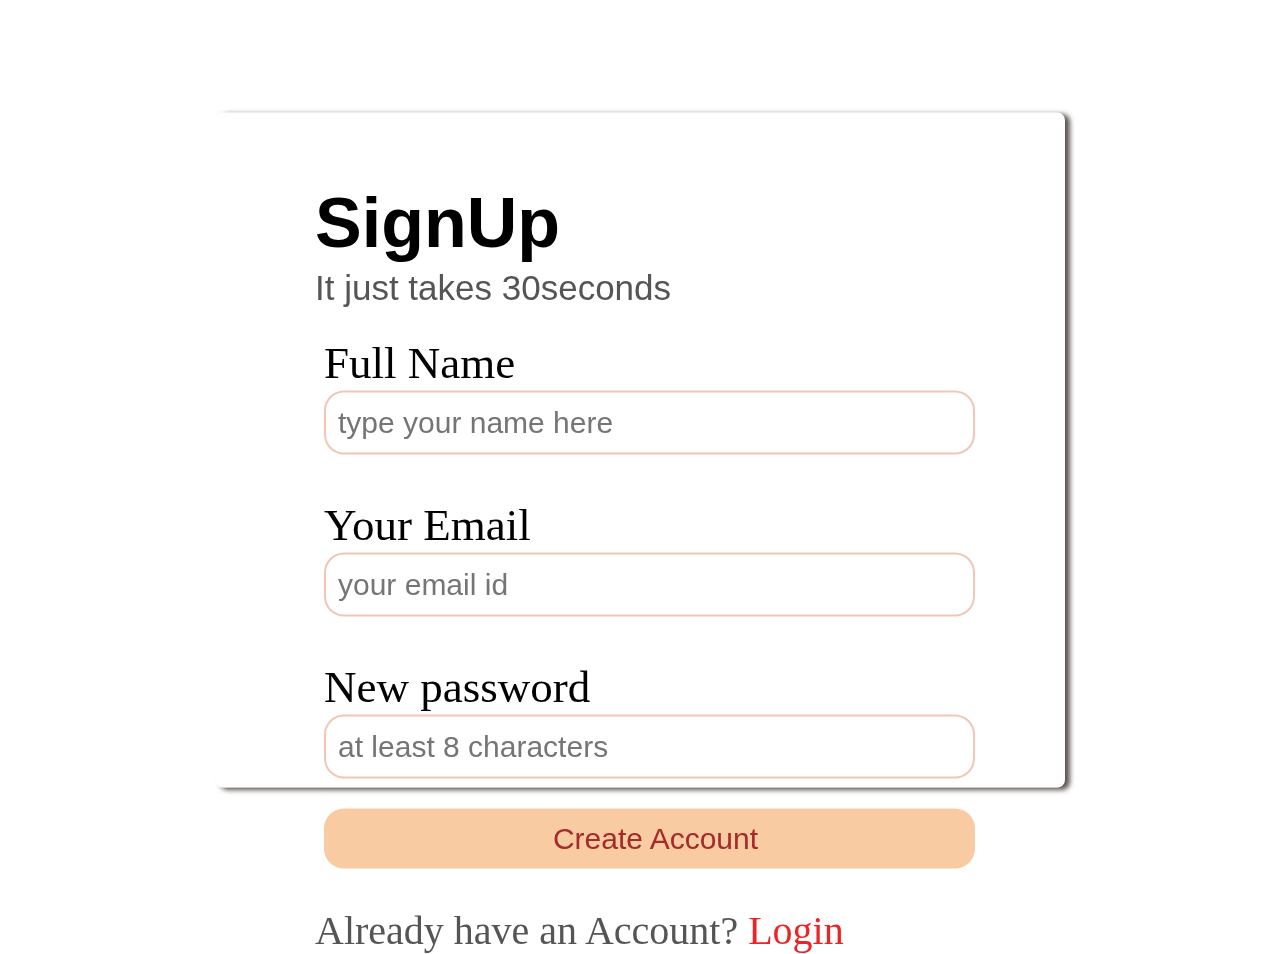
<file: signin.html>
<!DOCTYPE html>
<html lang="en">
<head>
    <meta charset="UTF-8">
    <meta http-equiv="X-UA-Compatible" content="IE=edge">
    <meta name="viewport" content="width=device-width, initial-scale=1.0">
    <link rel="stylesheet" href="signin.css">
    <title>Document</title>
</head>
<body>
    <div class="backimg2">
    <div class="outerbox">
        <div class="innerbox">
            <header class="signup">
                <h1>SignUp</h1>
                <p>It just takes 30seconds</p>
            </header> 
            <main class="signupbody">
            <form action="#">
                <p>
                    <label for="fullname">Full Name</label><br>
                    <input type="text" id="fullname" placeholder="type your name here">
                </p>
                <p>
                    <label for="email">Your Email</label><br>
                    <input type="email" id="email" placeholder="your email id">
                </p>
                <p>
                    <label for="password">New password</label><br>
                    <input type="password" id="password" placeholder="at least 8 characters" required>
                </p>
                <p>
                    <input type="submit" id="submit" value="Create Account">

                </p>
            </form>
        </main>
            <br>
            <footer class="signdown">
                <p>Already have an Account? <a href="#">Login</a></p>

            </footer>
        </div>
    </div>
</div>
</body>
</html>
</file>
<file: signin.css>
*{
    box-sizing: border-box;
    margin: 0;
    padding: 0;

}

.signup{
    font-family: 'Lato', sans-serif;
    
}
.signup h1{
font-size: 70px;
line-height:20px ;
}
.signup p{
    font-size: 35px;
    line-height: 50px;
    color: #555;
    padding-top: 30px;
}
.signdown p{
    font-size: 40px;
    color: #555;

}
.signdown p a{
    color:  rgba(234, 9, 9, 0.89);
    text-decoration: none;
}
.outerbox{
    width:100vw;
    height: 100vh;
   
   
}
.innerbox{
    width: 850px;
    height: 75vh;
    margin: 0 auto;
    position: relative;
    top:50%;
    left: 0%;
   
    transform: translateY(-50%);
    padding:100px 40px 0px 100px ;
    background-color: #ffffff74;
    border-radius: 8px;
    box-shadow: 5px 2px 5px rgb(96, 85, 79);
    backdrop-filter: blur(8px);

}



.button{
    font-size: 100px;
}
.signupbody p{
    margin: 10px 50px 0px 9px;
  
}
.signupbody p label{
    display:block;
    font-size: 45px;
    line-height: 20px;
    padding-top: 30px;
    
}
.signupbody  p input{
    font-size: 30px;
    line-height: 60px;
    width:100%;
   margin-bottom: 20px;
   border:2px solid rgba(220, 101, 55, 0.373);
   border-radius: 20px;
   padding-left: 12px;
    
}
.signupbody  p input[type="submit"]{
    background-color: rgb(248, 203, 163);
    border: none;
cursor: pointer;
    color: brown;
}
.signupbody  p input[type="submit"]:hover{
   background-color: rgb(187, 187, 187);
}
.backimg2{
    background-image: url(https://images.unsplash.com/photo-1598941288672-af25bcc7b223?ixlib=rb-4.0.3&ixid=M3wxMjA3fDB8MHxzZWFyY2h8MTB8fHdhdmVzfGVufDB8fDB8fHww&auto=format&fit=crop&w=900&q=60);
    background-size: cover;
    background-repeat: no-repeat;
    background-attachment: scroll;
    background-position: center;
    width: 100%;
    height: 100vh;
}
</file>
